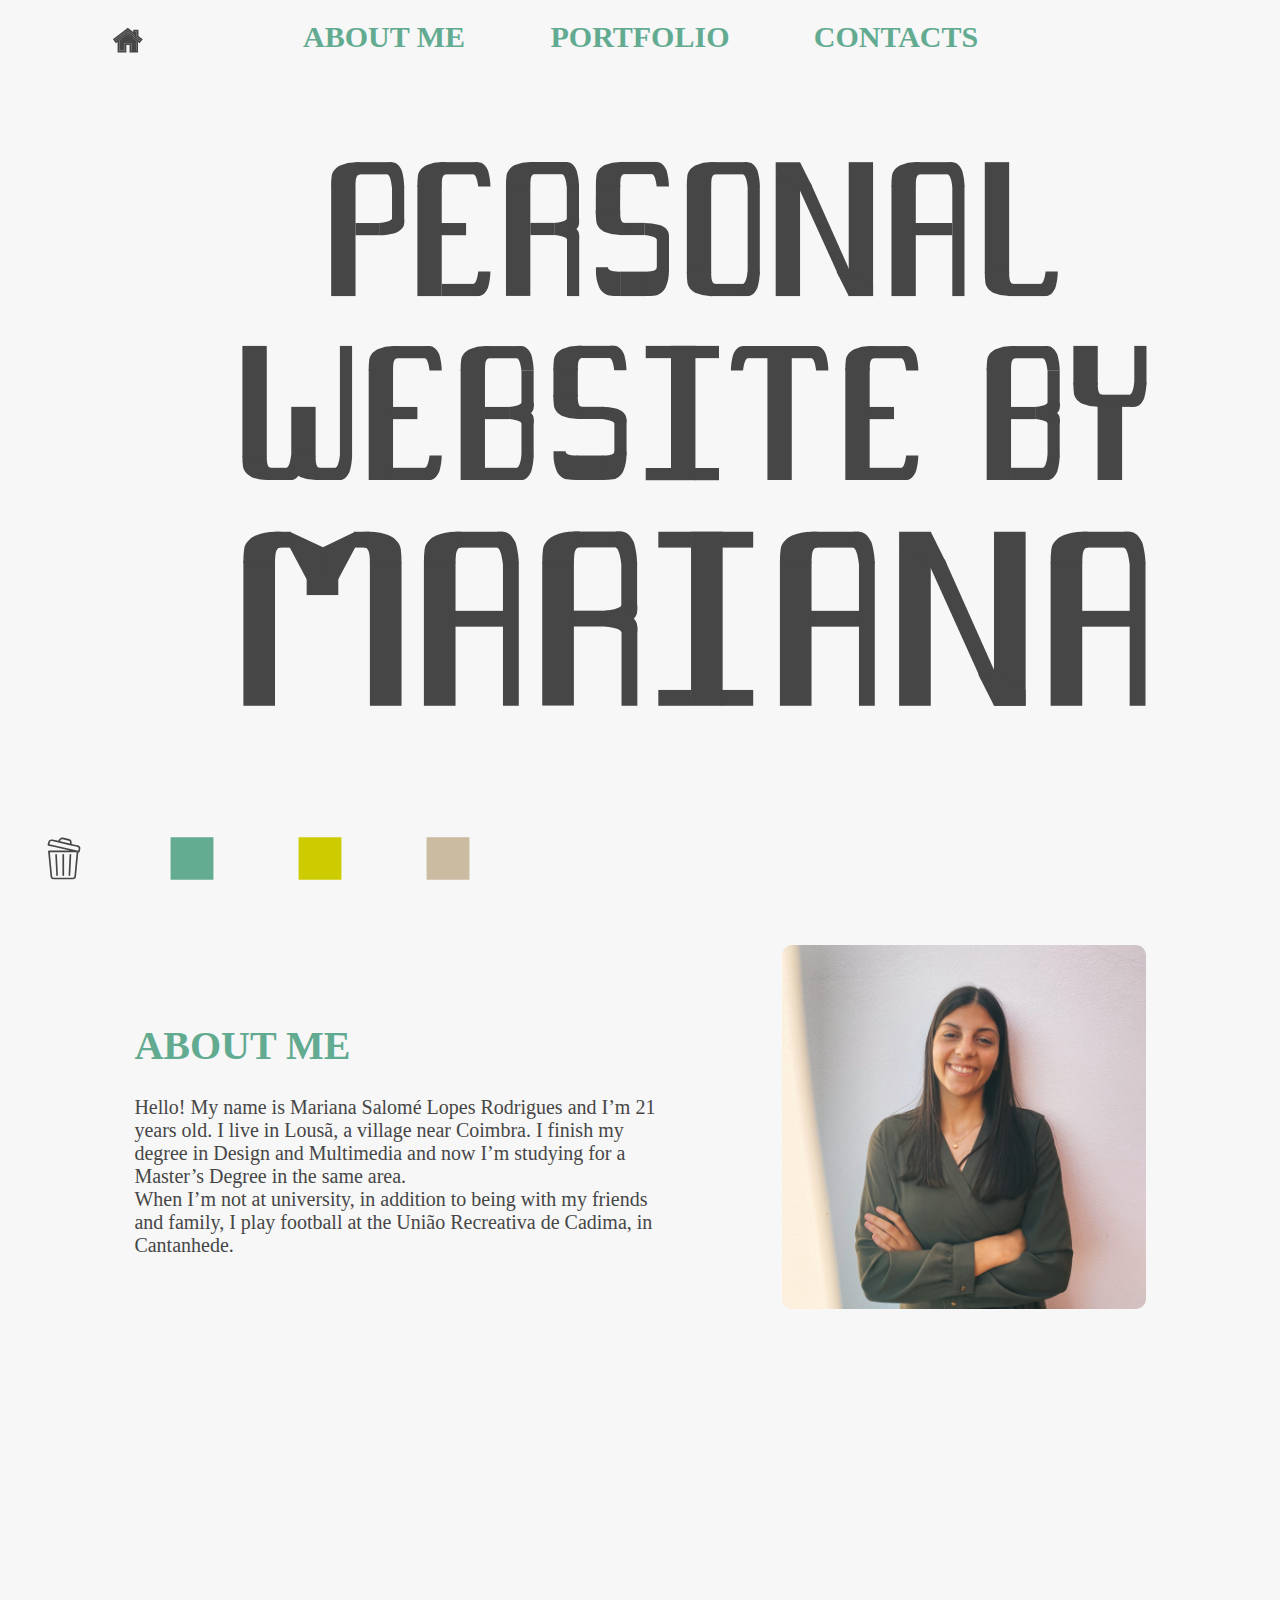
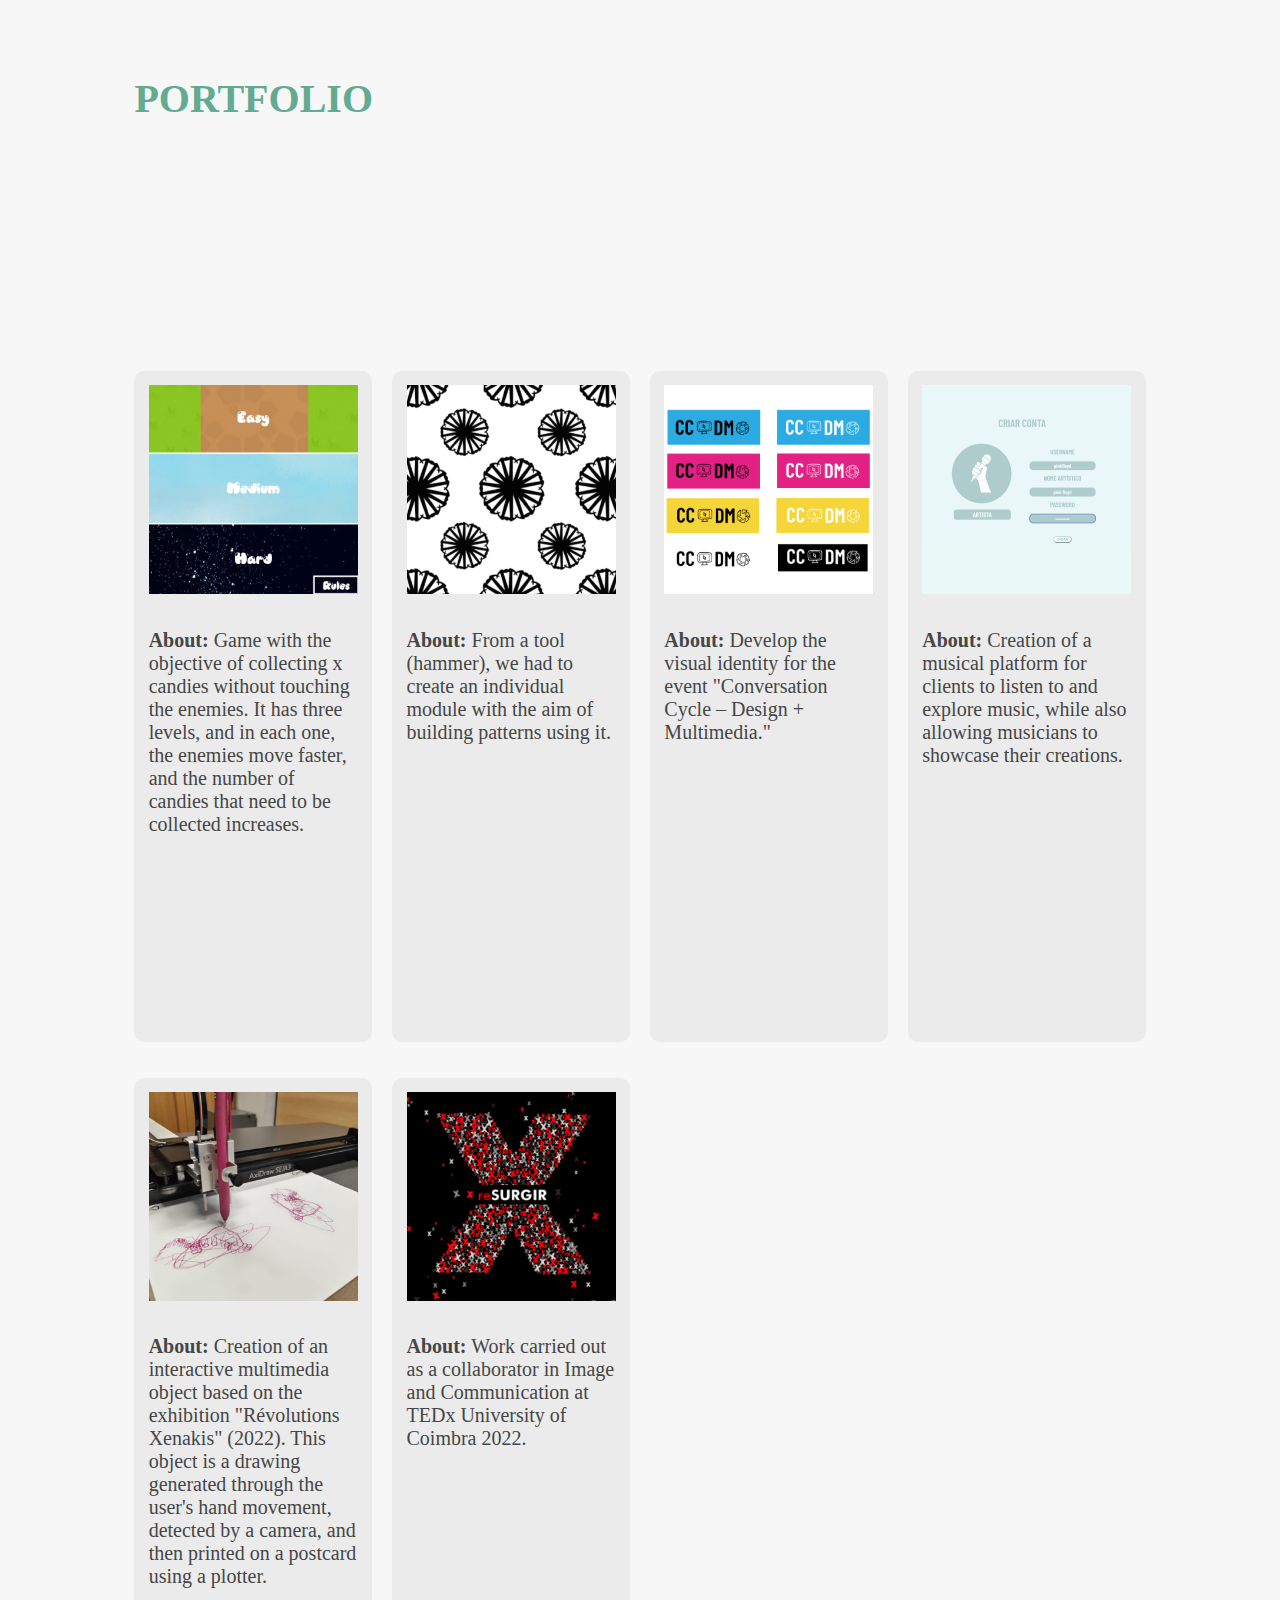
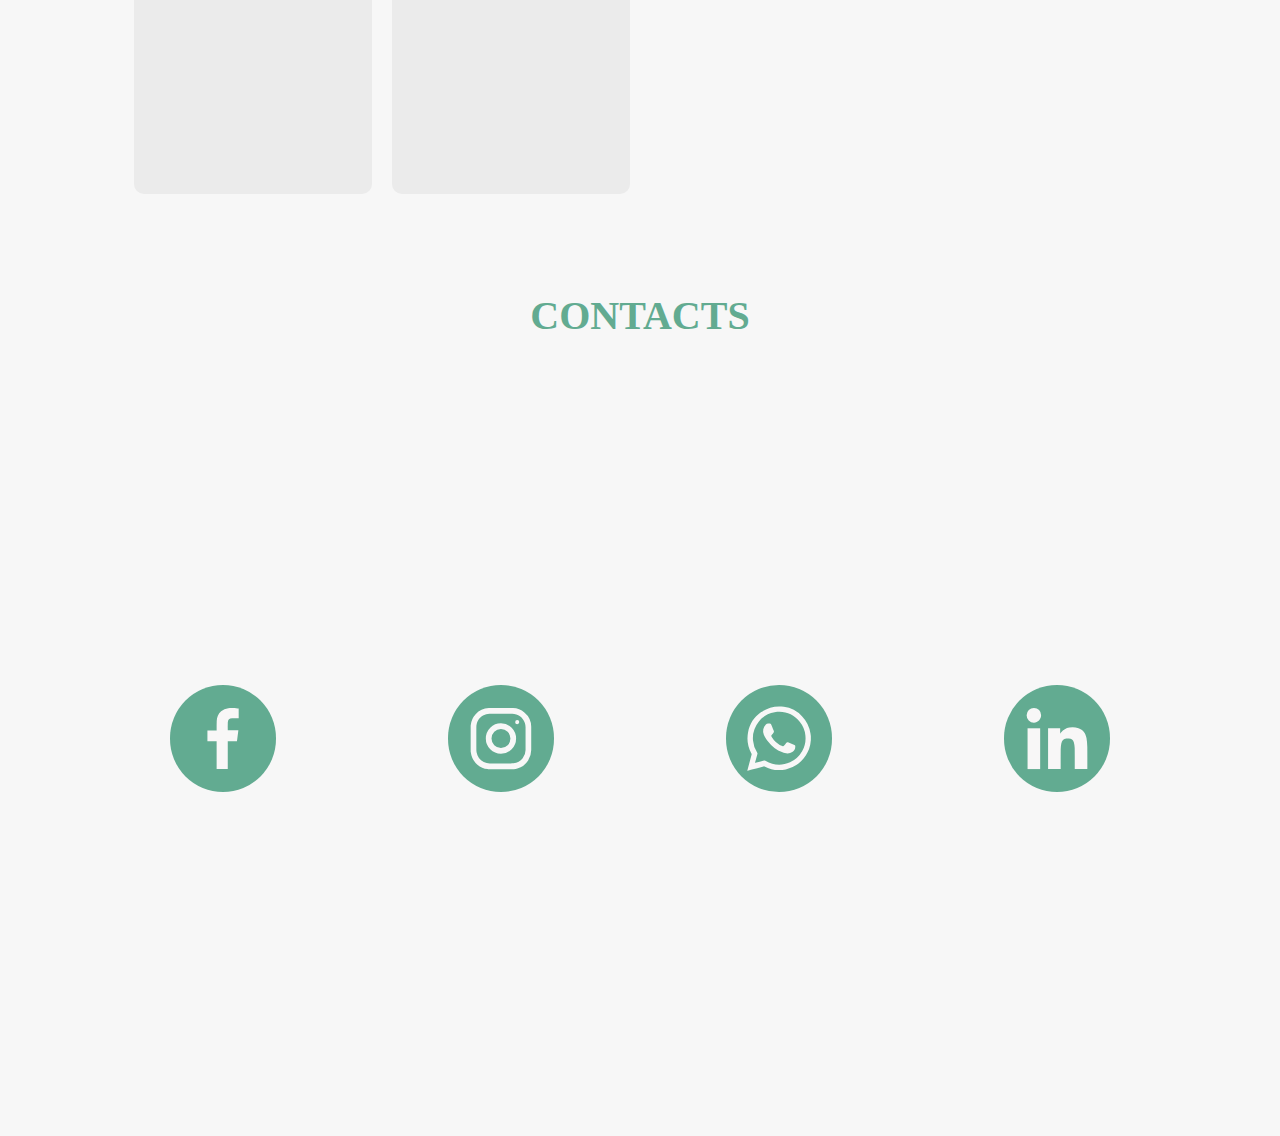
<file: index.html>
<html>

<head>
  <title> Website Pessoal </title>
  <script src="p5.js"></script>
  <link rel="stylesheet" href="style.css">
  <meta name="viewport" content="width=device-width, initial-scale=1.0">
</head>

<body>
    
    <!--MENU-->
    <header class="menu">
        <nav class="links" style="--items: 5;">
            <a href="#inicio"><img class="home" src="imagens/home.svg" alt="home"></a>
            <a href="#about">About me</a>
            <a href="#portfolio">Portfolio</a>
            <a href="#contacts">Contacts</a>
            <a></a>
        </nav>
    </header>

    <!--GRELHA-->
    <div class="site">

        <!--FOTO INICIAL-->
        <img id="inicio" class="intro" src="imagens/intro2.svg" alt="introdução">
    
        <!--ABOUT ME--> 
        <div class="aboutMe" id="about">
            <div class="texto">
                <h1 class="titulo">About me</h1>
                <p>Hello! My name is Mariana Salomé Lopes Rodrigues and I’m 21 years old. I live in Lousã, a village near Coimbra.
                I finish my degree in Design and Multimedia and now I’m studying for a Master’s Degree in the same area.<br/>
                When I’m not at university, in addition to being with my friends and family, I play football at the União Recreativa 
                de Cadima, in Cantanhede. 
                </p>
            </div>
            <div class="fotoPerfil"><img class="imagemPerfil" src="imagens/FotoPerfil1.jpg"></div>
        </div>

        <!--PORTFOLIO--> 
        <div class="portfolio" id="portfolio">
            <h1 class="titulo">Portfolio</h1>
            <div class="box">
                <img class="imagemportfolio" src="imagens/portfolio1.png">
                <div class="texto" style="margin: 0 6%;">
                    <p><b>About:</b> Game with the objective of collecting x candies without touching the enemies. It has three levels, 
                    and in each one, the enemies move faster, and the number of candies that need to be collected increases. 
                    </p>
                </div>
            </div>
            <div class="box">
                <img class="imagemportfolio" src="imagens/portfolio2.png">
                <div class="texto" style="margin: 0 6%;">
                    <p><b>About:</b> From a tool (hammer), we had to create an individual module with the aim of building patterns using it.</p>
                </div>
            </div>
            <div class="box">
                <img class="imagemportfolio" src="imagens/portfolio3.png">
                <div class="texto" style="margin: 0 6%;">
                    <p><b>About:</b> Develop the visual identity for the event "Conversation Cycle – Design + Multimedia."</p>
                </div>
            </div>
            <div class="box">
                <img class="imagemportfolio" src="imagens/portfolio4.png">
                <div class="texto" style="margin: 0 6%;">
                    <p><b>About:</b> Creation of a musical platform for clients to listen to and explore music, while also 
                        allowing musicians to showcase their creations. 
                    </p>
                </div>
            </div>
            <div class="box">
                <img class="imagemportfolio" src="imagens/portfolio5.png">
                <div class="texto" style="margin: 0 6%;">
                    <p><b>About:</b> Creation of an interactive multimedia object based on the exhibition "Révolutions Xenakis" (2022). 
                        This object is a drawing generated through the user's hand movement, detected by a camera, and then printed 
                        on a postcard using a plotter.
                    </p>
                </div>
            </div>
            <div class="box">
                <img class="imagemportfolio" src="imagens/portfolio6.png">
                <div class="texto" style="margin: 0 6%;">
                    <p><b>About:</b> Work carried out as a collaborator in Image and Communication at TEDx University of Coimbra 2022.</p>
                </div>
            </div>

        </div>

        <!--CONTACTS--> 
        <div class="contacts" id="contacts">
            <h1 class="titulo">Contacts</h1>
            <a id="a1" href="https://www.facebook.com"><div class="circle"><img src="imagens/facebook.svg" alt="facebook"></div></a>
            <a id="a2" href="https://www.instagram.com"><div class="circle"><img  src="imagens/instagram.svg" alt="instagram"></div></a>
            <a id="a3" href="https://www.whatsapp.com"><div class="circle"><img  src="imagens/whatsapp.svg" alt="whatsapp"></div></a>
            <a id="a4" href="https://pt.linkedin.com"><div class="circle"><img src="imagens/linkedin.svg" alt="linkedin"></div></a>

        </div>
    </div>

    <footer style="--items: 4;">
            <button id="apagar"><img class="apagar" src="imagens/lixo.svg" alt="apagar"></button>
            <button onclick="mudaCor()"><img class="apagar" src="imagens/verde.svg" alt="botão verde"></button>
            <button onclick="mudaCor1()"><img class="apagar" src="imagens/amarelo.svg" alt="botão amarelo"></button>
            <button onclick="mudaCor2()"><img class="apagar" src="imagens/beje.svg" alt="botão beje"></button>
            
    </footer>

<script src="sketch.js"></script>
</body>
</html>
</file>
<file: style.css>
:root{
    --branco: #F7F7F7;
    --cinzentoclaro: #EBEBEB;
    --corprincipal: #62AB91;
    --cinzentoescuro: #464646;
}

body{
    background-color: #F7F7F7;
    font-family: Barlow;
    word-wrap: break-word;
    font-size: 20px;
    overflow-x: hidden;



}
.linhaTexto{
    position:absolute;
    font-family: barlow;
    color: var(--corprincipal);
    font-size: 20px;
    font-weight: 600;
    pointer-events: none;
}

/* MENU*/
.menu{
    position: fixed;
	top: 0;
	left: 0;
	right: 0;
    background-color: var(--branco);
    z-index: 4;
}
 .home{
    height: 40px;
 }
.links {
    display: grid;
	grid-template-columns: repeat(var(--items), 1fr);
	position: relative;
}

.links > a {
    color: var(--corprincipal);
    text-align: center;
    font-size: 30px;
    font-weight: 600;
    text-decoration: none;
    padding: 8% 4%;
    margin:0;
    text-transform: uppercase;
}

.links a:hover{
    color: var(--cinzentoescuro);
    font-weight: 800;
    cursor: pointer;
}
/*-------*/

.site{ /* Grelha */
    display: grid;
    grid-template-columns: 1fr;
    margin: 0% 10%;
    grid-template-areas: "fotoinicial" "aboutme" "portfolio" "contacts";
    height: 480vh;
}
.intro{
    overflow: hidden;
    height:100vh;
    grid-template-rows: 1fr;
    place-items: center;
    height: 96%; 
    grid-area: fotoinicial; 
    position: relative; 
    top: 16% ;
    left: 6%;
}

.aboutMe{
    grid-area: aboutme;
    display: grid;
    place-items: center;
    grid-template-columns: 3fr 2fr;
    grid-template-areas:  "texto imagemPerfil" ;
    grid-gap: 10%;
    height: 100vh;
    margin: 0;
    padding: 0;
}

.texto{
    grid-area: texto;
    color: var(--cinzentoescuro);
    font-weight: 400;
}

.titulo{
    margin-top: 8%;
    grid-column-start: 1;
    grid-column-end: 5; 
    font-size: 40px; 
    font-weight: 800; 
    color: var(--corprincipal); 
    text-transform: uppercase;
}

.fotoPerfil{
    grid-area: imagemPerfil;
}
.imagemPerfil{
    width:100%;
    border-radius: 10px;
}

.portfolio{
    grid-area: portfolio;
    display: grid;
    grid-template-columns: 1fr 1fr 1fr 1fr;
    grid-gap: 2%;
    grid-row-gap: 2%;
    height: 200vh;
    margin: 0;
    padding: 0;
}
.box{
    width: 100%;
    background-color: var(--cinzentoclaro);
    border-radius: 10px;
}
.imagemportfolio{
    width: 88%;
    margin: 6%;
}

.contacts{
    grid-area: contacts;
    display: grid;
    place-items: center;
    grid-template-columns: 1fr 1fr 1fr 1fr;
    grid-template-rows: auto 1fr;
    grid-gap: 10%;
    grid-row-gap: 0;
    height: 100vh;
    margin: 0;
    padding: 0;
}
.contacts a {
    width: 60%;
}

.circle{
    background-color: var(--corprincipal);
    border-radius: 50%;
}


/* FOOTER */
footer{
    width: 40%;
    position: fixed;
	bottom: 0;
	left: 0;
    display: grid;
	grid-template-columns: repeat(var(--items), 1fr);
}

footer button {
    padding: 6% 6%;
    margin:0;
    border: none;
    background-color: var(--branco);
}
.apagar {
    width: 60%;
}
footer button:hover{
    cursor: pointer;
}
/*-------*/
@media only screen and (max-width: 1000px) and (min-width: 700px){
    .intro{
        position: relative; 
        left: 0%;
    }
} 
@media only screen and (max-width: 800px) and (min-width: 600px){
    body {
        font-size: 18px;
    }
    .linhaTexto{
        font-size: 18px;
    }
    
    /* MENU*/ 
    .links{
        grid-template-columns: auto repeat(3, 1fr);
    }   
    .links > a {
        font-size: 22px;
        padding: 6% 4%;
    }
    .site{ /* Grelha */
        margin: 0% 8%;
    }

    .portfolio{
        display: block;
        height: 500vh;
        margin: 0;
        padding: 0;
    }
    .box{
        width: 90%;
        background-color: var(--cinzentoclaro);
        border-radius: 10px;
        font-size: 20px;
    }
    .imagemportfolio{
        width: 80%;
        margin: 8%;
        margin-bottom: 2%;
    }
    .contacts{
        display: block;
        height: 100vh;
        place-items: center;
        padding: 10%;
    }
    .contacts a {
        width: 40%;
    }
    .circle{
        width: 30%;
        background-color: var(--corprincipal);
        border-radius: 50%;
        position: relative;
        left: 20%;
        margin: 10%;
    }
    /* FOOTER */
footer{
    position: fixed;
	bottom: 0;
	left: 0;
}
.apagar {
    width: 80%;
}
footer button {
    padding: 6% 6%;
    margin:0;
    border: none;
    background-color: var(--branco);
}
footer button:hover{
    cursor: pointer;
}
/*-------*/
}
@media only screen and (max-width: 600px) { /*Para telemóvel*/
    body {
        font-size: 16px;
    }
    .linhaTexto{
        font-size: 18px;
    }
    
    /* MENU*/ 
    .links{
        grid-template-columns: auto repeat(3, 1fr);
    }   
    .links > a {
        font-size: 22px;
        padding: 6% 4%;
    }
    .home{
        height: 30px;
        padding: 20%;
    }

    .site{ /* Grelha */
        margin: 0% 8%;
    }

    .intro{
        height: 100%; 
        grid-area: fotoinicial; 
        position: relative; 
        top: 70% ;
        left: -4%;
    }
    
    .aboutMe{
        margin-top: 80%;
        grid-template-columns: 1fr;
        grid-template-areas:  "texto" "imagemPerfil" ;
        grid-row-gap: 0;
    }
    .titulo{ 
        margin-top: 10%;
        font-size: 36px; 
    }
    .imagemPerfil{
        height: 80%;
    }

    
    .portfolio{
        display: block;
        height: 440vh;
        margin: 0;
        padding: 0;
    }
    .box{
        width: 100%;
        background-color: var(--cinzentoclaro);
        border-radius: 10px;
        font-size: 20px;
    }
    .imagemportfolio{
        width: 80%;
        margin: 10%;
        margin-bottom: 2%;
    }
    .contacts{
        display: block;
        height: 100vh;
        place-items: center;
        padding: 10%;
    }
    .contacts a {
        width: 40%;
    }
    
    .circle{
        width: 30%;
        background-color: var(--corprincipal);
        border-radius: 50%;
        position: relative;
        left: 20%;
        margin: 10%;
    }
    /* FOOTER */
footer{
   
    position: fixed;
	bottom: 0;
	left: 0;
}
.apagar {
    width: 100%;
}
footer button {
    padding: 6% 6%;
    margin:0;
    border: none;
    background-color: var(--branco);
}
footer button:hover{
    cursor: pointer;
}
/*-------*/
    
  }
</file>
